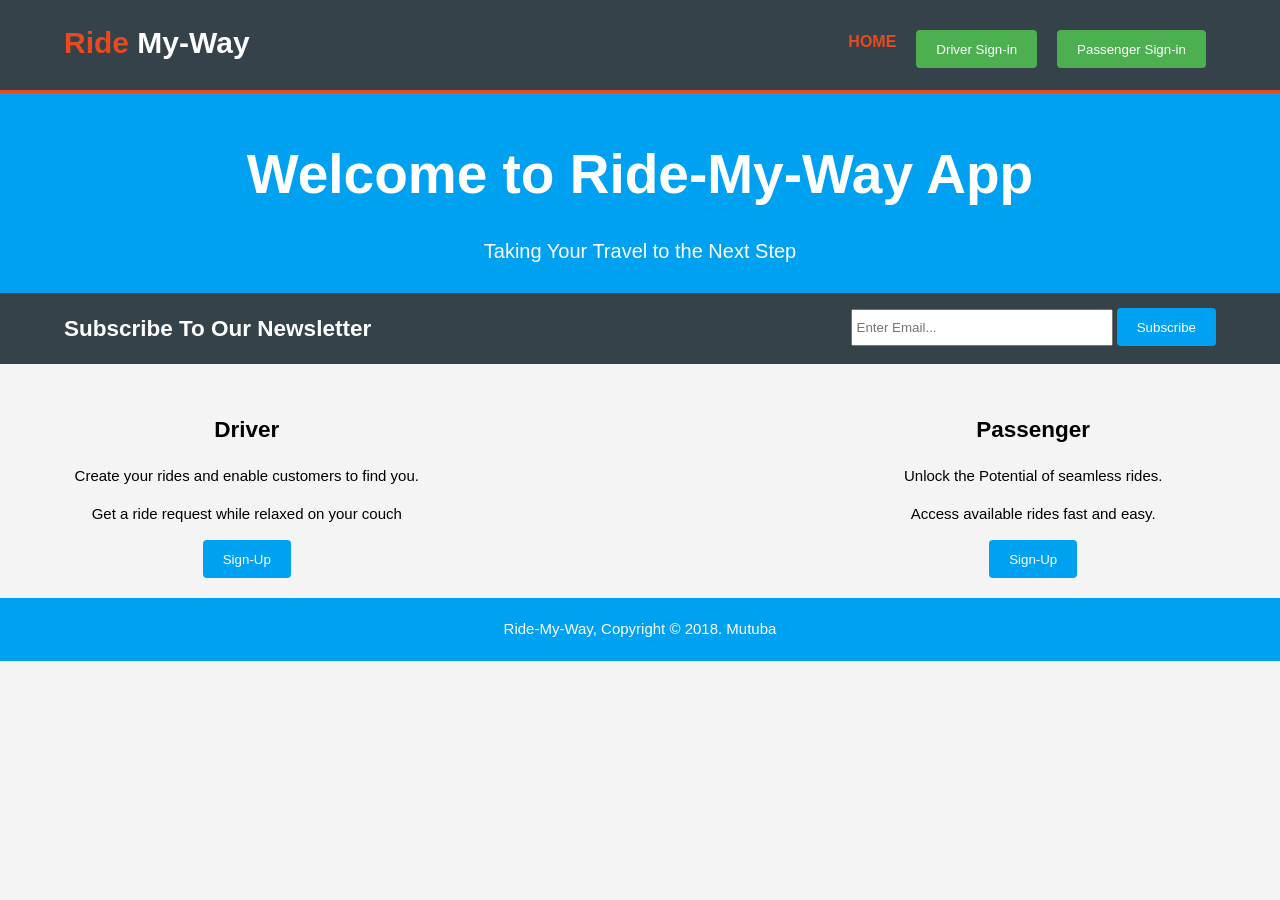
<file: UI/index.html>
<!DOCTYPE html>
<html>
    <head>
        <meta charset="utf-8">
        <meta name="viewport" content="width=device-width initial-scale=1">

        <title>Ride-My-Way | Welcome</title>
        <link rel="stylesheet" href="./css/style.css">
    </head>
    <body>
    <header>
      <div class="container">
        <div id="branding">
          <h1><span class="highlight">Ride</span> My-Way</h1>
        </div>
        <nav>
          <ul>
            <li class="current"><a href="index.html">Home</a></li>
            <li><a href="driver-sign-in.html"><button type="submit" class="button_2">Driver Sign-in</button></a></li>
            <li><a href="passenger-sign-in.html"><button type="submit" class="button_2">Passenger Sign-in</button></a></li>
          </ul>
        </nav>
      </div>
    </header>

    <section id="showcase">
        <div class="container">
            <h1>Welcome to Ride-My-Way App</h1>
            <p>Taking Your Travel to the Next Step</p>
        </div>
    </section>

    <section id="newsletter">
        <div class="container">
            <h1>Subscribe To Our Newsletter</h1>
            <form>
                <input type="email" placeholder="Enter Email...">
                <button type="submit" class="button_1">Subscribe</button>
            </form>
        </div>
    </section>

    <section id="boxes">
        <div class="container">
            <div class="box" id="box1">
                  <!--<img src="./img/sign-in.jpeg">-->
                  <h2>Driver</h2>
                  <p>Create your rides and enable customers to find you.</p>
                  <p>Get a ride request while relaxed on your couch</p>
                  <a href="driver-sign-up.html"><button type="submit" class="button_1">Sign-Up</button></a>
            </div>
            <div class="box" id="box2">
                  <!--<img src="./img/sign-in.jpeg">-->
                  <h2>Passenger</h2>
                  <p>Unlock the Potential of seamless rides.</p>
                  <p>Access available rides fast and easy.</p>
                  <a href="passenger-sign-up.html"><button type="submit" class="button_1">Sign-Up</button></a>
            </div>

    </section>

    <footer>
        <p>Ride-My-Way, Copyright &copy; 2018. Mutuba</p>
    </footer>
  </body>
</html>
</file>
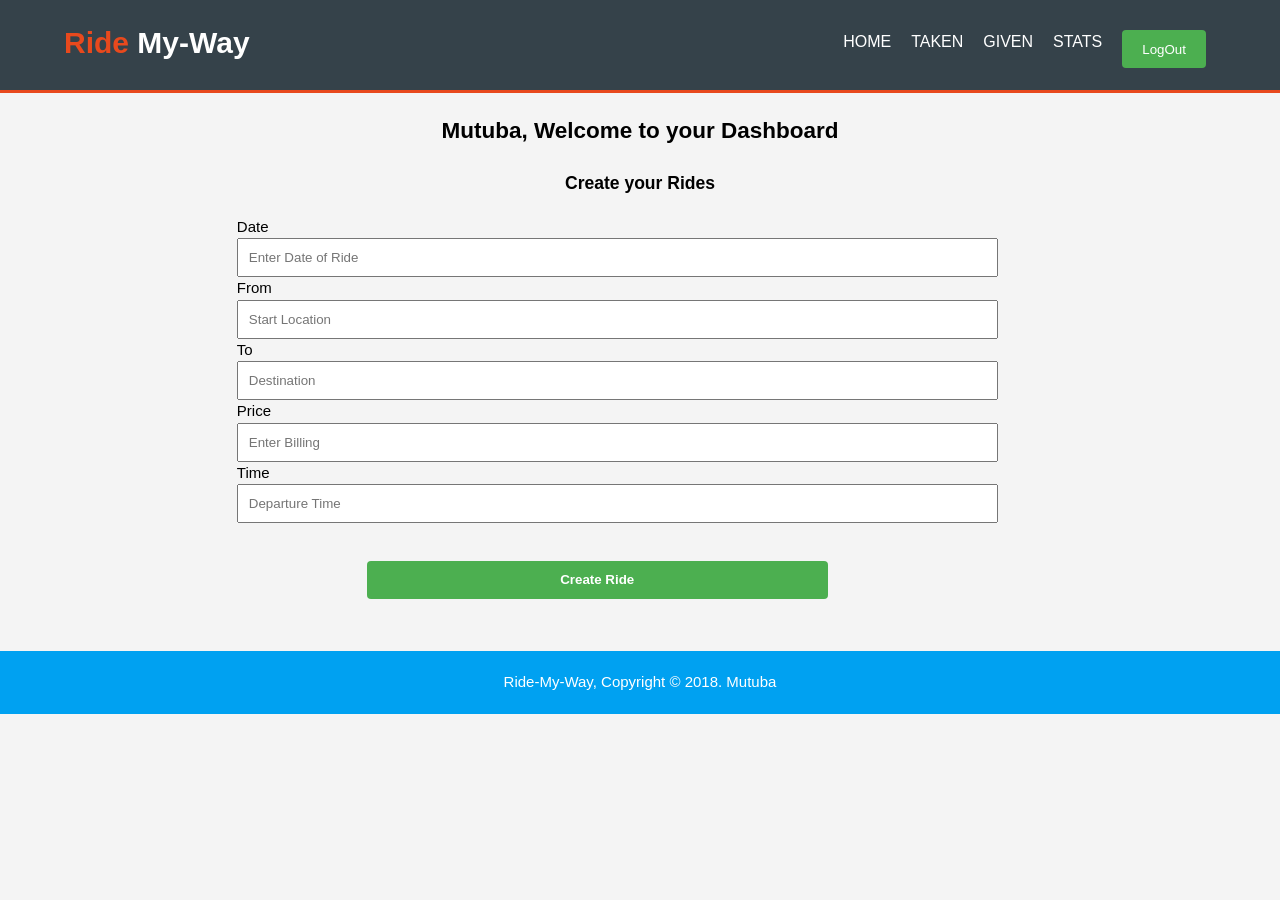
<file: UI/driver-dashboard.html>
<!DOCTYPE html>
<html>
    <head>
        <meta charset="utf-8">
        <meta name="viewport" content="width=device-width initial-scale=1">
        <title>Ride-My-Way | Welcome</title>
        <link rel="stylesheet" href="./css/style.css">
    </head>
    <body>
    <header>
      <div class="container">
        <div id="branding">
          <h1><span class="highlight">Ride</span> My-Way</h1>
        </div>
        <nav>
          <ul>
            <li><a href="index.html">Home</a></li>
            <li><a href="rides-taken.html">Taken</a></li>
            <li><a href="rides-given.html">Given</a></li>
            <li><a href="rides-given-taken.html">Stats</a></li>
            <li><a href="rides-taken.html"><button type="submit" class="button_2">LogOut</button></a></li>
            
          </ul>
        </nav>
      </div>
    </header>

    <section id="driver-dashboard">
    <div class="container">
                    <h2> Mutuba, Welcome to your Dashboard</h2>
                    <h3> Create your Rides </h3>
                    <form class="dashboard">
                        <div>
                          <label>Date</label><br>
                          <input type="text" name="" placeholder="Enter Date of Ride">
                        </div>
                        <div>
                          <label>From</label><br>
                          <input type="text" name="" placeholder="Start Location">
                        </div>
                        <div>
                        <div>
                          <label>To</label><br>
                          <input type="text" name="" placeholder="Destination">
                        </div>
                        <div>                        
                        <div>
                          <label>Price</label><br>
                          <input type="text" name="" placeholder="Enter Billing">
                        </div>
                        <div>
                        <div>
                          <label>Time</label><br>
                          <input type="text" name="" placeholder="Departure Time">
                        </div>
                        <br>
                    <button class="button_2" type="submit">Create Ride</button>
                    </form>
        </div>
    </section>
    <br>
    <footer>
        <p>Ride-My-Way, Copyright &copy; 2018. Mutuba</p>
    </footer>
  </body>
</html>
</file>
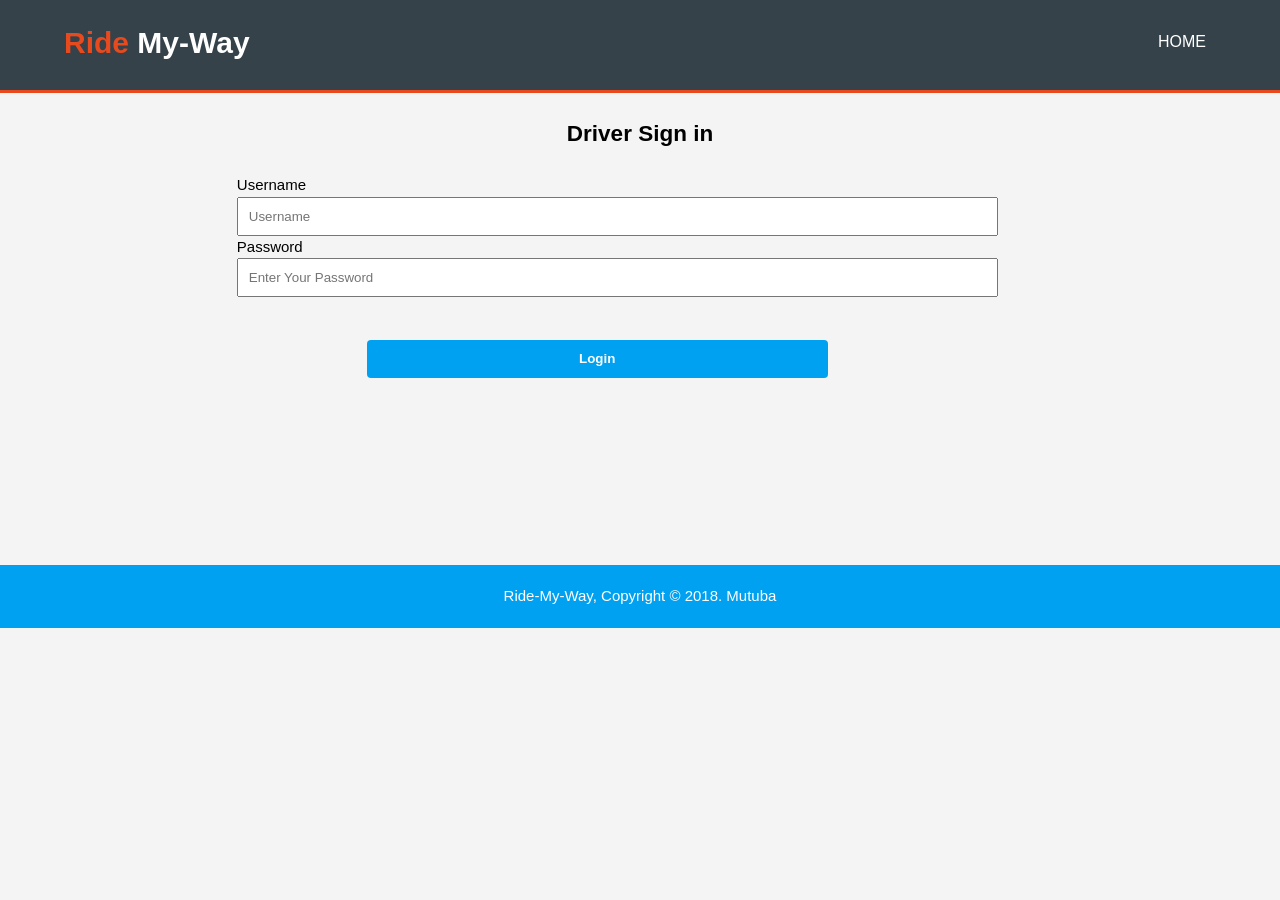
<file: UI/driver-sign-in.html>
<!DOCTYPE html>
<html>
    <head>
        <meta charset="utf-8">
        <meta name="viewport" content="width=device-width initial-scale=1">

      	<meta name="author" content="Daniel Mutuba">
        <title>Ride-My-Way | Welcome</title>
        <link rel="stylesheet" href="./css/style.css">
    </head>
    <body>
    <header>
      <div class="container">
        <div id="branding">
          <h1><span class="highlight">Ride</span> My-Way</h1>
        </div>
        <nav>
          <ul>
            <li ><a href="index.html">Home</a></li>
          </ul>
        </nav>
      </div>
    </header>

    <section id="driver-sign-in">
    <div class="container">
                    <h2> Driver Sign in</h2>
                    <form class="driver">
                        <div>
                          <label>Username</label><br>
                          <input type="text" name="" placeholder="Username">
                        </div>
                        <div>
                          <label>Password</label><br>
                          <input type="password" name="" placeholder="Enter Your Password">
                        </div>
                        <br>
                    <a href="driver-dashboard.html"><button class="button_1" type="submit">Login</button></a>
                    </form>
        </div>
    </section>
    <br>
    <br>
    <br>
    <br>
    <br>
    <br>
    <br>
    <footer>
        <p>Ride-My-Way, Copyright &copy; 2018. Mutuba</p>
    </footer>
  </body>
</html>
</file>
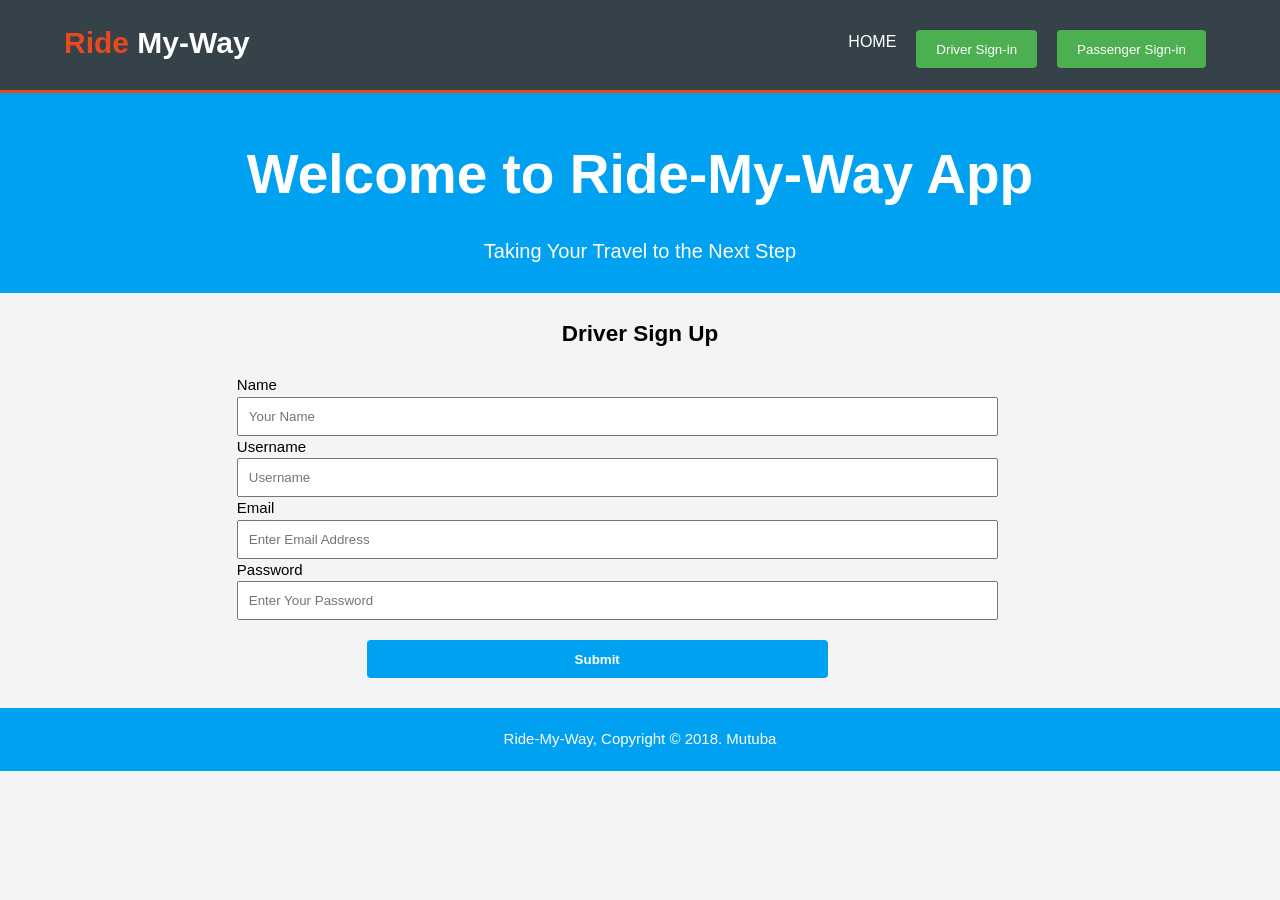
<file: UI/driver-sign-up.html>
<!DOCTYPE html>
<html>
    <head>
        <meta charset="utf-8">
        <meta name="viewport" content="width=device-width initial-scale=1">
        <title>Ride-My-Way | Welcome</title>
        <link rel="stylesheet" href="./css/style.css">
    </head>
    <body>
    <header>
      <div class="container">
        <div id="branding">
          <h1><span class="highlight">Ride</span> My-Way</h1>
        </div>
        <nav>
          <ul>
            <li><a href="index.html">Home</a></li>
            <li><a href="passenger-sign-in.html"><button type="submit" class="button_2">Driver Sign-in</button></a></li>
            <li><a href="passenger-sign-in.html"><button type="submit" class="button_2">Passenger Sign-in</button></a></li>
          </ul>
        </nav>
      </div>
    </header>

    <section id="showcase">
        <div class="container">
            <h1>Welcome to Ride-My-Way App</h1>
            <p>Taking Your Travel to the Next Step</p>
        </div>
    </section>
    <section id="driver-sign-in">
    <div class="container">
                    <h2> Driver Sign Up</h2>
                    <form class="driver">
                        <div>
                          <label>Name</label><br>
                          <input type="text" name="" placeholder="Your Name">
                        </div>
                        <div>
                          <label>Username</label><br>
                          <input type="text" name="" placeholder="Username">
                        </div>
                        <div>
                          <label>Email</label> <br>
                          <input type="text" name="" placeholder="Enter Email Address">
                        </div>
                        <div>
                          <label>Password</label><br>
                          <input type="password" name="" placeholder="Enter Your Password">
                        </div>
                    <button class="button_1" type="submit">Submit</button>
                    </form>
        </div>
    </section>

    <footer>
        <p>Ride-My-Way, Copyright &copy; 2018. Mutuba</p>
    </footer>
  </body>
</html>
</file>
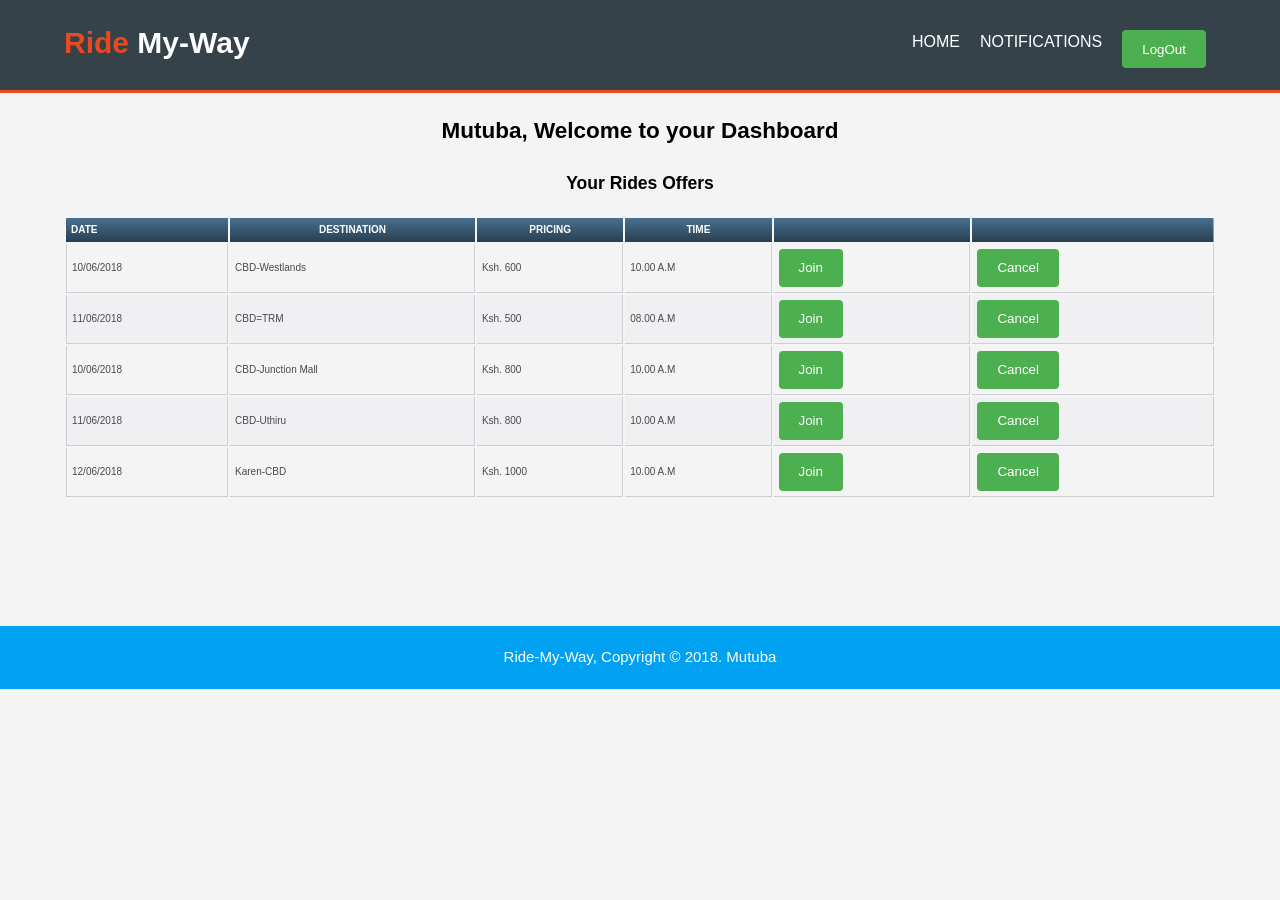
<file: UI/passenger-dashboard.html>
<!DOCTYPE html>
<html>
    <head>
        <meta charset="utf-8">
        <meta name="viewport" content="width=device-width initial-scale=1">
      	<meta name="author" content="Daniel Mutuba">
        <title>Ride-My-Way | Welcome</title>
        <link rel="stylesheet" href="./css/style.css">
    </head>
    <body>
    <header>
      <div class="container">
        <div id="branding">
          <h1><span class="highlight">Ride</span> My-Way</h1>
        </div>
        <nav>
          <ul>
            <li ><a href="index.html">Home</a></li>
            <li><a href="requests-notifications.html">Notifications</a></li>
            <li><a href="rides-taken.html"><button type="submit" class="button_2">LogOut</button></a></li>
          </ul>
        </nav>
      </div>
    </header>

    <section id="rides-given-dashboard">
    <div class="container">
    <h2> Mutuba, Welcome to your Dashboard</h2>
        <h3> Your Rides Offers </h3>
            <table>
              <thead>
                <tr>
                  <th scope="col">Date</th>
                  <th scope="col">Destination</th>
                  <th scope="col">Pricing</th>
                  <th scope="col">Time</th>
                  <th scope="col"></th>
                  <th scope="col"></th>
                </tr>
              </thead>
              <tbody>
                <tr>
                  <td class="ride-date">10/06/2018</td>
                  <td class="ride-from">CBD-Westlands</td>
                  <td class="ride-pricing">Ksh. 600</td>
                  <td class="ride-time">10.00 A.M</td>
                  <td class="ride-status"><a href="requests.html"><button type="submit" class="button_2">Join</button></a></td>
                  <td class="ride-status"><a href="requests.html"><button type="submit" class="button_2">Cancel</button></a></td>
                </tr>
                <tr>
                  <td class="ride-date">11/06/2018</td>
                  <td class="ride-from">CBD=TRM</td>
                  <td class="ride-pricing">Ksh. 500</td>
                  <td class="ride-time">08.00 A.M</td>
                  <td class="ride-status"><a href="requests.html"><button type="submit" class="button_2">Join</button></a></td>
                  <td class="ride-status"><a href="requests.html"><button type="submit" class="button_2">Cancel</button></a></td>
            
                </tr>
                <tr>
                  <td class="ride-date">10/06/2018</td>
                  <td class="ride-from">CBD-Junction Mall</td>
                  <td class="ride-pricing">Ksh. 800</td>
                  <td class="ride-time">10.00 A.M</td>
                  <td class="ride-status"><a href="requests.html"><button type="submit" class="button_2">Join</button></a></td>
                  <td class="ride-status"><a href="requests.html"><button type="submit" class="button_2">Cancel</button></a></td>
                </tr>
                <tr>
                  <td class="ride-date">11/06/2018</td>
                  <td class="ride-from">CBD-Uthiru</td>
                  <td class="ride-pricing">Ksh. 800</td>
                  <td class="ride-time">10.00 A.M</td>
                  <td class="ride-status"><a href="requests.html"><button type="submit" class="button_2">Join</button></a></td>
                  <td class="ride-status"><a href="requests.html"><button type="submit" class="button_2">Cancel</button></a></td>
                </tr>
                  <td class="ride-date">12/06/2018</td>
                  <td class="ride-from">Karen-CBD</td>
                  <td class="ride-pricing">Ksh. 1000</td>
                  <td class="ride-time">10.00 A.M</td>
                  <td class="ride-status"><a href="requests.html"><button type="submit" class="button_2">Join</button></a></td>
                  <td class="ride-status"><a href="requests.html"><button type="submit" class="button_2">Cancel</button></a></td>
                </tr>
              </tbody>

            </table>
        </div>
    </section>
    <br>
    <br>
    <br>
    <br>
    <br>
    <footer>
        <p>Ride-My-Way, Copyright &copy; 2018. Mutuba</p>
    </footer>
  </body>
</html>
</file>
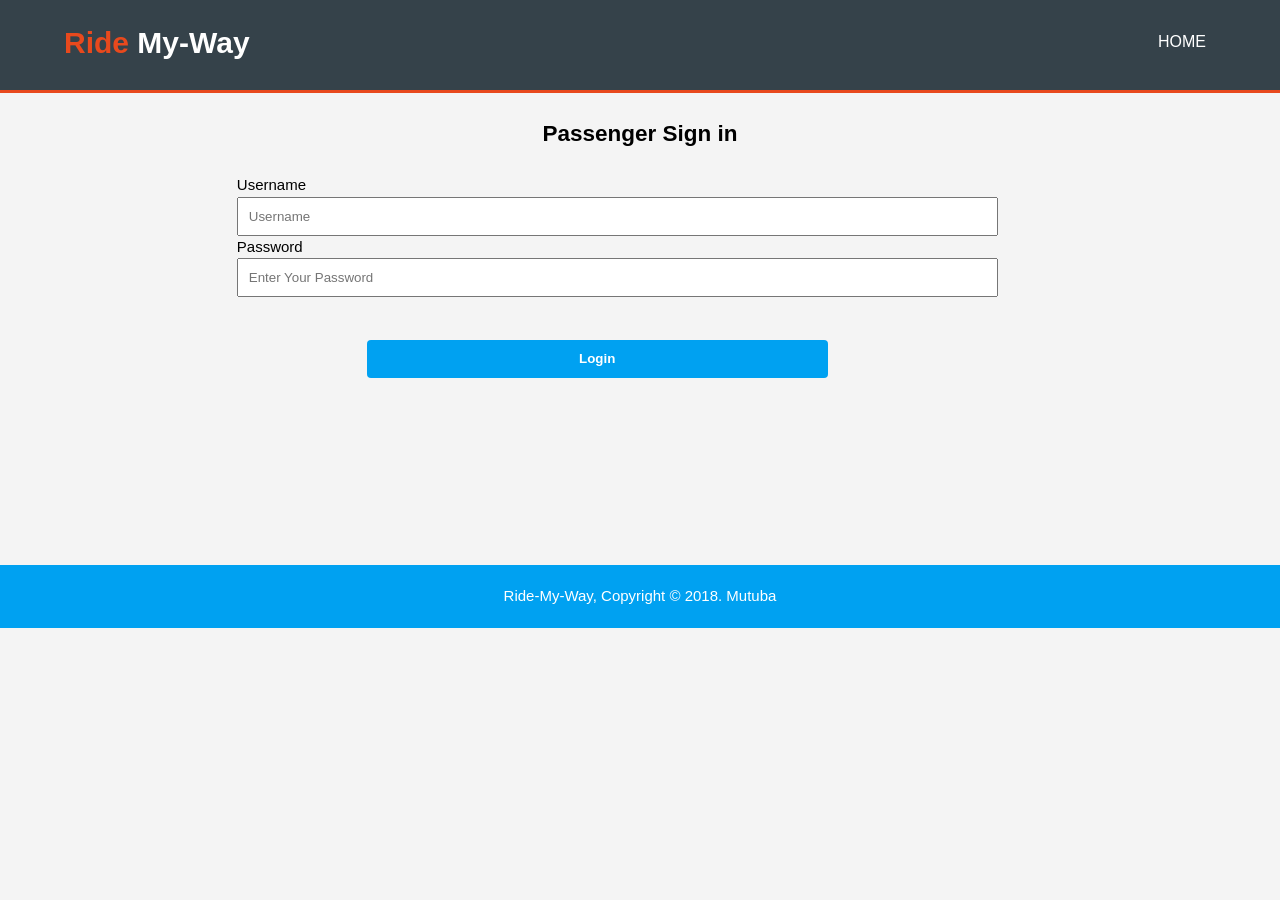
<file: UI/passenger-sign-in.html>
<!DOCTYPE html>
<html>
    <head>
        <meta charset="utf-8">
        <meta name="viewport" content="width=device-width initial-scale=1">
        <title>Ride-My-Way | Welcome</title>
        <link rel="stylesheet" href="./css/style.css">
    </head>
    <body>
    <header>
      <div class="container">
        <div id="branding">
          <h1><span class="highlight">Ride</span> My-Way</h1>
        </div>
        <nav>
          <ul>
            <li ><a href="index.html">Home</a></li>

          </ul>
        </nav>
      </div>
    </header>

    <section id="driver-sign-in">
    <div class="container">
                    <h2> Passenger Sign in</h2>
                    <form class="driver">
                        <div>
                          <label>Username</label><br>
                          <input type="text" name="" placeholder="Username">
                        </div>
                        <div>
                          <label>Password</label><br>
                          <input type="password" name="" placeholder="Enter Your Password">
                        </div>
                        <br>
                    <a href="passenger-dashboard.html"><button class="button_1" type="submit">Login</button></a>
                    </form>
        </div>
    </section>
    <br>
    <br>
    <br>
    <br>
    <br>
    <br>
    <br>
    <footer>
        <p>Ride-My-Way, Copyright &copy; 2018. Mutuba</p>
    </footer>
  </body>
</html>
</file>
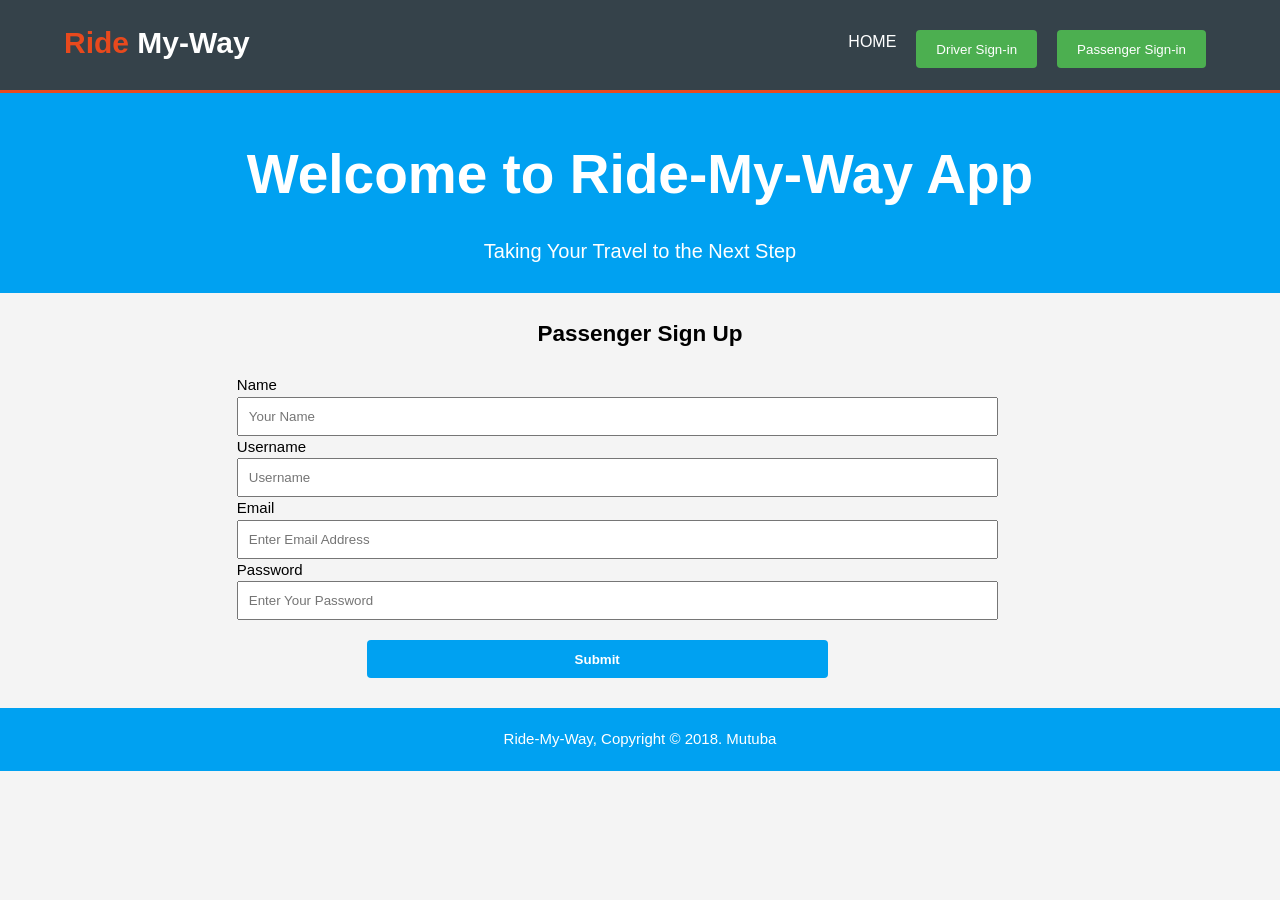
<file: UI/passenger-sign-up.html>
<!DOCTYPE html>
<html>
    <head>
        <meta charset="utf-8">
        <meta name="viewport" content="width=device-width initial-scale=1">
        <title>Ride-My-Way | Welcome</title>
        <link rel="stylesheet" href="./css/style.css">
    </head>
    <body>
    <header>
      <div class="container">
        <div id="branding">
          <h1><span class="highlight">Ride</span> My-Way</h1>
        </div>
        <nav>
          <ul>
            <li><a href="index.html">Home</a></li>
            <li><a href="passenger-sign-in.html"><button type="submit" class="button_2">Driver Sign-in</button></a></li>
            <li><a href="passenger-sign-in.html"><button type="submit" class="button_2">Passenger Sign-in</button></a></li>
          </ul>
        </nav>
      </div>
    </header>

    <section id="showcase">
        <div class="container">
            <h1>Welcome to Ride-My-Way App</h1>
            <p>Taking Your Travel to the Next Step</p>
        </div>
    </section>
    <section id="driver-sign-in">
    <div class="container">
                    <h2> Passenger Sign Up</h2>
                    <form class="driver">
                        <div>
                          <label>Name</label><br>
                          <input type="text" name="" placeholder="Your Name">
                        </div>
                        <div>
                          <label>Username</label><br>
                          <input type="text" name="" placeholder="Username">
                        </div>
                        <div>
                          <label>Email</label> <br>
                          <input type="text" name="" placeholder="Enter Email Address">
                        </div>
                        <div>
                          <label>Password</label><br>
                          <input type="password" name="" placeholder="Enter Your Password">
                        </div>
                    <button class="button_1" type="submit">Submit</button>
                    </form>
        </div>
    </section>

    <footer>
        <p>Ride-My-Way, Copyright &copy; 2018. Mutuba</p>
    </footer>
  </body>
</html>
</file>
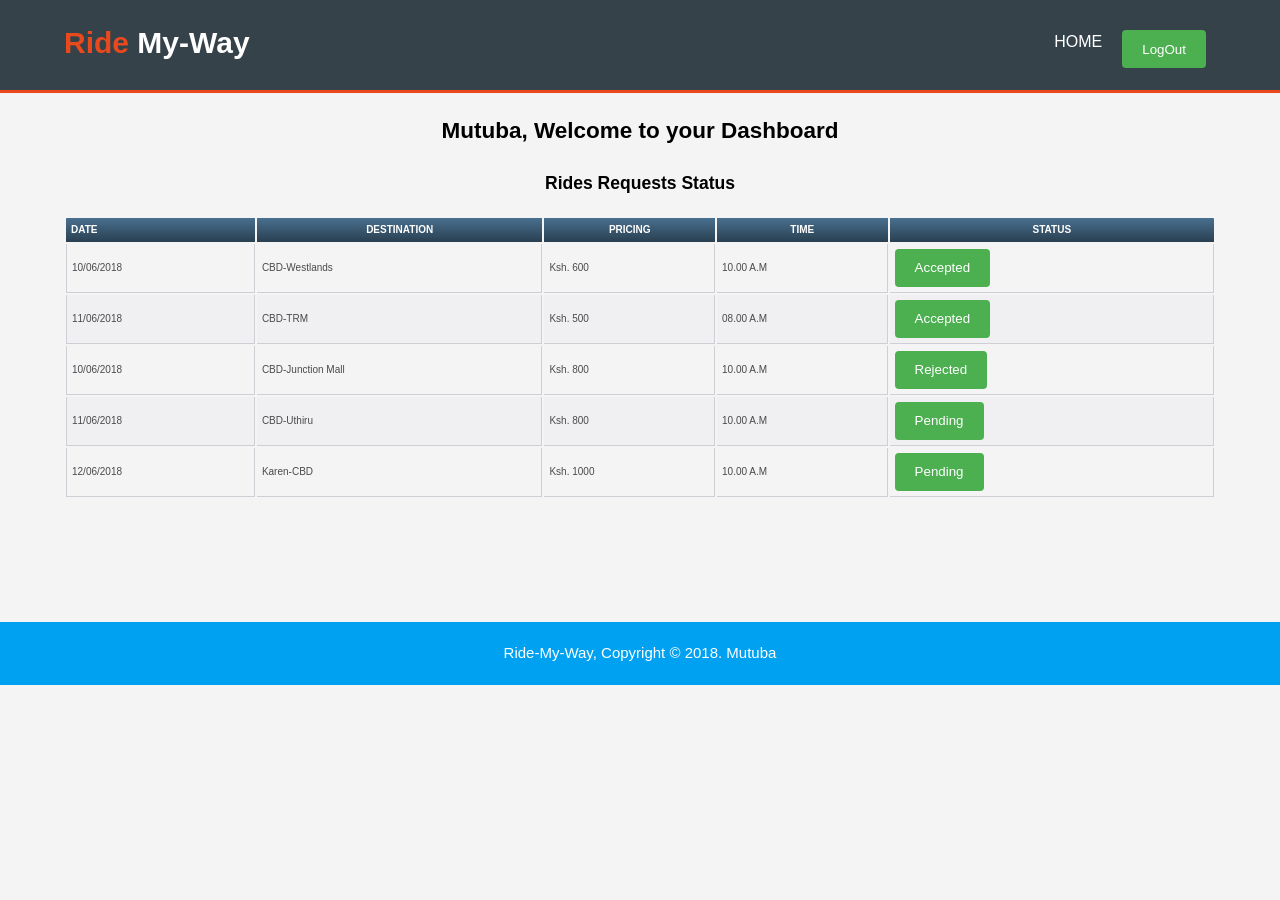
<file: UI/requests-notifications.html>
<!DOCTYPE html>
<html>
    <head>
        <meta charset="utf-8">
        <meta name="viewport" content="width=device-width initial-scale=1">
      	<meta name="author" content="Daniel Mutuba">
        <title>Ride-My-Way | Welcome</title>
        <link rel="stylesheet" href="./css/style.css">
    </head>
    <body>
    <header>
      <div class="container">
        <div id="branding">
          <h1><span class="highlight">Ride</span> My-Way</h1>
        </div>
        <nav>
          <ul>
            <li ><a href="index.html">Home</a></li>
            <li><a href="rides-taken.html"><button type="submit" class="button_2">LogOut</button></a></li>
          </ul>
        </nav>
      </div>
    </header>

    <section id="rides-requests">
    <div class="container">
    <h2> Mutuba, Welcome to your Dashboard</h2>
        <h3> Rides Requests Status</h3>
            <table>
              <thead>
                <tr>
                  <th scope="col">Date</th>
                  <th scope="col">Destination</th>
                  <th scope="col">Pricing</th>
                  <th scope="col">Time</th>
                  <th scope="col">Status</th>
                </tr>
              </thead>
              <tbody>
                <tr>
                  <td class="ride-date">10/06/2018</td>
                  <td class="ride-from">CBD-Westlands</td>
                  <td class="ride-pricing">Ksh. 600</td>
                  <td class="ride-time">10.00 A.M</td>
                  <td class="ride-status"><a href="requests.html"><button type="submit" class="button_2">Accepted</button></a></td>

                </tr>
                <tr>
                  <td class="ride-date">11/06/2018</td>
                  <td class="ride-from">CBD-TRM</td>
                  <td class="ride-pricing">Ksh. 500</td>
                  <td class="ride-time">08.00 A.M</td>
                  <td class="ride-status"><a href="requests.html"><button type="submit" class="button_2">Accepted</button></a></td>
                </tr>
                <tr>
                  <td class="ride-date">10/06/2018</td>
                  <td class="ride-from">CBD-Junction Mall</td>
                  <td class="ride-pricing">Ksh. 800</td>
                  <td class="ride-time">10.00 A.M</td>
                  <td class="ride-status"><a href="requests.html"><button type="submit" class="button_2">Rejected</button></a></td>

                </tr>
                <tr>
                  <td class="ride-date">11/06/2018</td>
                  <td class="ride-from">CBD-Uthiru</td>
                  <td class="ride-pricing">Ksh. 800</td>
                  <td class="ride-time">10.00 A.M</td>
                  <td class="ride-status"><a href="requests.html"><button type="submit" class="button_2">Pending</button></a></td>
                </tr>
                  <td class="ride-date">12/06/2018</td>
                  <td class="ride-from">Karen-CBD</td>
                  <td class="ride-pricing">Ksh. 1000</td>
                  <td class="ride-time">10.00 A.M</td>
                  <td class="ride-status"><a href="requests.html"><button type="submit" class="button_2">Pending</button></a></td>

                </tr>
              </tbody>

            </table>
        </div>
    </section>
    <br>
    <br>
    <br>
    <br>
    <br>
    <footer>
        <p>Ride-My-Way, Copyright &copy; 2018. Mutuba</p>
    </footer>
  </body>
</html>
</file>
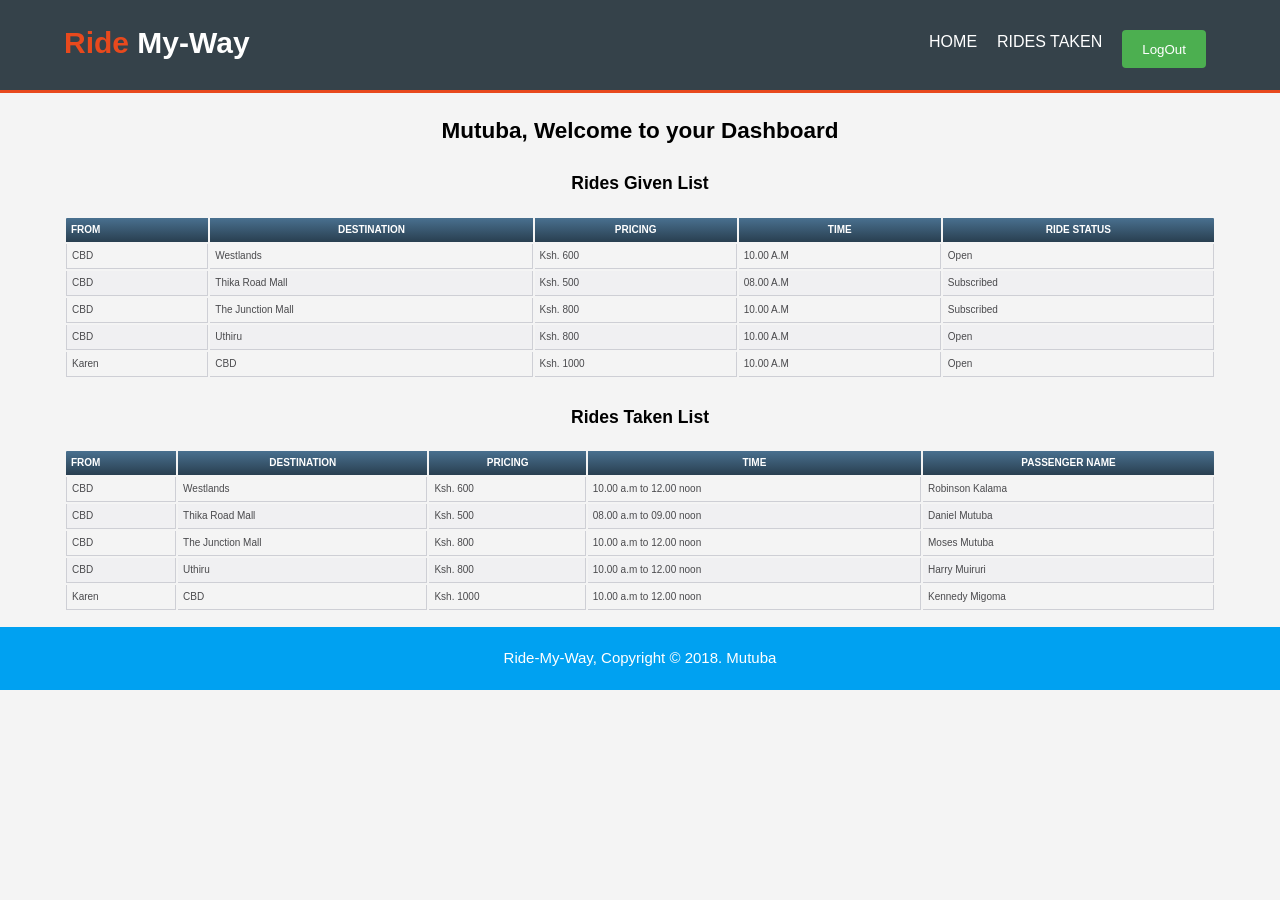
<file: UI/rides-given-taken.html>
<!DOCTYPE html>
<html>
    <head>
        <meta charset="utf-8">
        <meta name="viewport" content="width=device-width initial-scale=1">
        <title>Ride-My-Way | Welcome</title>
        <link rel="stylesheet" href="./css/style.css">
    </head>
    <body>
    <header>
      <div class="container">
        <div id="branding">
          <h1><span class="highlight">Ride</span> My-Way</h1>
        </div>
        <nav>
          <ul>
            <li ><a href="index.html">Home</a></li>
            <li><a href="rides-taken.html">Rides Taken</a></li>
            <li><a href="rides-taken.html"><button type="submit" class="button_2">LogOut</button></a></li>
          </ul>
        </nav>
      </div>
    </header>

    <section id="rides-given-dashboard">
    <div class="container">
    <h2> Mutuba, Welcome to your Dashboard</h2>
        <h3> Rides Given List </h3>
            <table>
              <thead>
                <tr>

                  <th scope="col">From</th>
                  <th scope="col">Destination</th>
                  <th scope="col">Pricing</th>
                  <th scope="col">Time</th>
                  <th scope="col">Ride Status</th>
                </tr>
              </thead>
              <tbody>
                <tr>
                  <td class="ride-from">CBD</td>
                  <td class="ride-to">Westlands</td>
                  <td class="ride-pricing">Ksh. 600</td>
                  <td class="ride-time">10.00 A.M</td>
                  <td class="ride-status">Open</td>
                </tr>
                <tr>
                  <td class="ride-from">CBD</td>
                  <td class="ride-to">Thika Road Mall</td>
                  <td class="ride-pricing">Ksh. 500</td>
                  <td class="ride-time">08.00 A.M</td>
                  <td class="ride-status">Subscribed</td>
            
                </tr>
                <tr>
                  <td class="ride-from">CBD</td>
                  <td class="ride-to">The Junction Mall</td>
                  <td class="ride-pricing">Ksh. 800</td>
                  <td class="ride-time">10.00 A.M</td>
                  <td class="ride-status">Subscribed</td>
                </tr>
                <tr>
                  <td class="ride-from">CBD</td>
                  <td class="ride-to">Uthiru</td>
                  <td class="ride-pricing">Ksh. 800</td>
                  <td class="ride-time">10.00 A.M</td>
                  <td class="ride-status">Open</td>
                </tr>
                  <td class="ride-from">Karen</td>
                  <td class="ride-to">CBD</td>
                  <td class="ride-pricing">Ksh. 1000</td>
                  <td class="ride-time">10.00 A.M</td>
                  <td class="ride-status">Open</td>
                </tr>





              </tbody>

            </table>
        </div>
    </section>
 <section id="rides-taken-dashboard">
    <div class="container">
        <h3>Rides Taken List </h3>
            <table>
              <thead>
                <tr>

                  <th scope="col">From</th>
                  <th scope="col">Destination</th>
                  <th scope="col">Pricing</th>
                  <th scope="col">Time</th>
                  <th scope="col">Passenger Name</th>
                </tr>
              </thead>
              <tbody>
                <tr>

                  <td class="ride-from">CBD</td>
                  <td class="ride-to">Westlands</td>
                  <td class="ride-pricing">Ksh. 600</td>
                  <td class="ride-time">10.00 a.m to 12.00 noon</td>
                  <td class="ride-passenger">Robinson Kalama</td>
                </tr>
                <tr>

                  <td class="ride-from">CBD</td>
                  <td class="ride-to">Thika Road Mall</td>
                  <td class="ride-pricing">Ksh. 500</td>
                  <td class="ride-time">08.00 a.m to 09.00 noon</td>
                  <td class="ride-passenger">Daniel Mutuba</td>
                </tr>
                <tr>

                  <td class="ride-from">CBD</td>
                  <td class="ride-to">The Junction Mall</td>
                  <td class="ride-pricing">Ksh. 800</td>
                  <td class="ride-time">10.00 a.m to 12.00 noon</td>
                  <td class="ride-passenger">Moses Mutuba</td>
                </tr>
                <tr>

                  <td class="ride-from">CBD</td>
                  <td class="ride-to">Uthiru</td>
                  <td class="ride-pricing">Ksh. 800</td>
                  <td class="ride-time">10.00 a.m to 12.00 noon</td>
                  <td class="ride-passenger">Harry Muiruri</td>
                </tr>
                  <td class="ride-from">Karen</td>
                  <td class="ride-to">CBD</td>
                  <td class="ride-pricing">Ksh. 1000</td>
                  <td class="ride-time">10.00 a.m to 12.00 noon</td>
                  <td class="ride-passenger">Kennedy Migoma</td>
                </tr>
              </tbody>

            </table>
        </div>
    </section>

    <footer>
        <p>Ride-My-Way, Copyright &copy; 2018. Mutuba</p>
    </footer>
  </body>
</html>
</file>
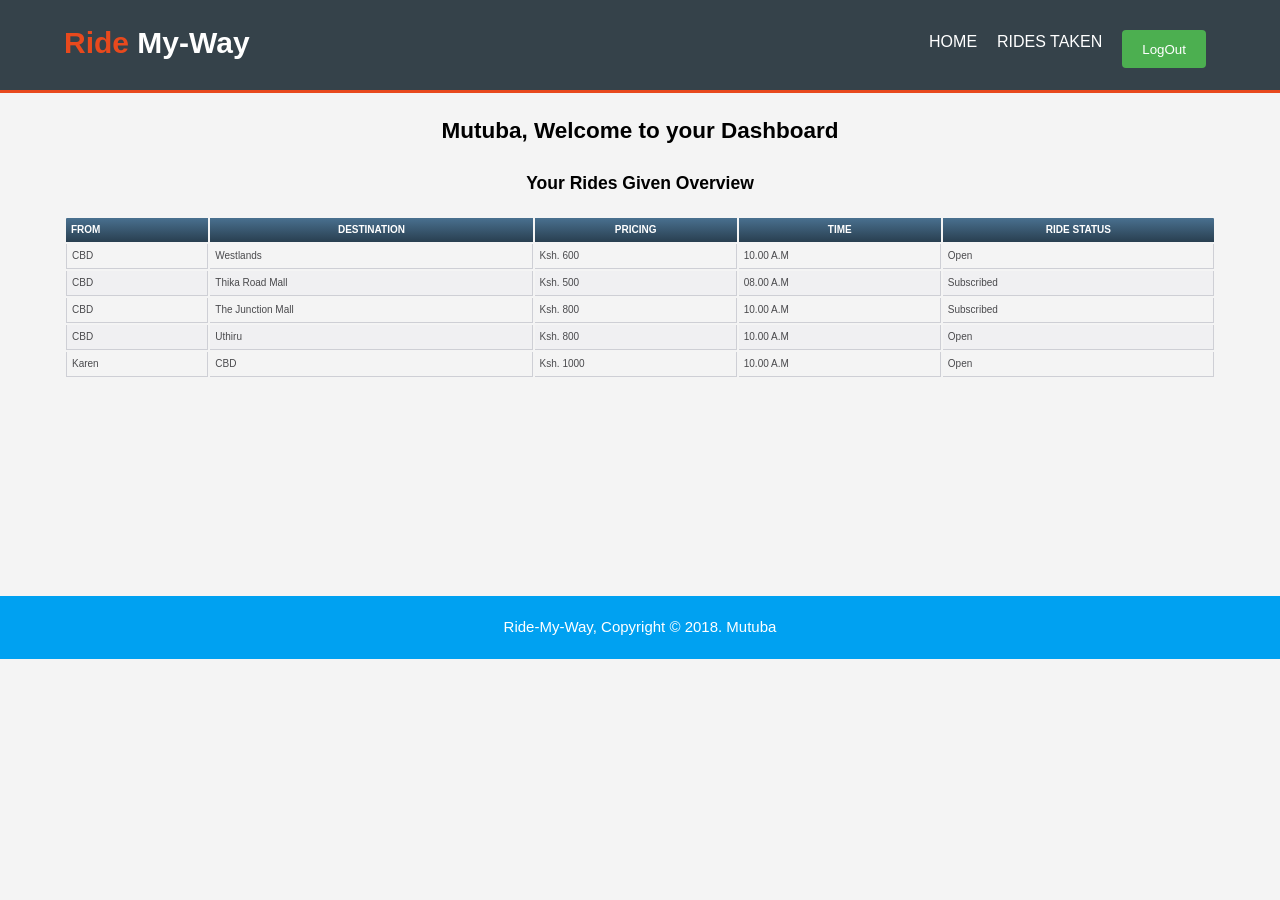
<file: UI/rides-given.html>
<!DOCTYPE html>
<html>
    <head>
        <meta charset="utf-8">
        <meta name="viewport" content="width=device-width initial-scale=1">
        <title>Ride-My-Way | Welcome</title>
        <link rel="stylesheet" href="./css/style.css">
    </head>
    <body>
    <header>
      <div class="container">
        <div id="branding">
          <h1><span class="highlight">Ride</span> My-Way</h1>
        </div>
        <nav>
          <ul>
            <li ><a href="index.html">Home</a></li>
            <li><a href="rides-taken.html">Rides Taken</a></li>
            <li><a href="rides-taken.html"><button type="submit" class="button_2">LogOut</button></a></li>
          </ul>
        </nav>
      </div>
    </header>

    <section id="rides-given-dashboard">
    <div class="container">
    <h2> Mutuba, Welcome to your Dashboard</h2>
        <h3> Your Rides Given Overview </h3>
            <table>
              <thead>
                <tr>

                  <th scope="col">From</th>
                  <th scope="col">Destination</th>
                  <th scope="col">Pricing</th>
                  <th scope="col">Time</th>
                  <th scope="col">Ride Status</th>
                </tr>
              </thead>
              <tbody>
                <tr>
                  <td class="ride-from">CBD</td>
                  <td class="ride-to">Westlands</td>
                  <td class="ride-pricing">Ksh. 600</td>
                  <td class="ride-time">10.00 A.M</td>
                  <td class="ride-status">Open</td>
                </tr>
                <tr>
                  <td class="ride-from">CBD</td>
                  <td class="ride-to">Thika Road Mall</td>
                  <td class="ride-pricing">Ksh. 500</td>
                  <td class="ride-time">08.00 A.M</td>
                  <td class="ride-status">Subscribed</td>
            
                </tr>
                <tr>
                  <td class="ride-from">CBD</td>
                  <td class="ride-to">The Junction Mall</td>
                  <td class="ride-pricing">Ksh. 800</td>
                  <td class="ride-time">10.00 A.M</td>
                  <td class="ride-status">Subscribed</td>
                </tr>
                <tr>
                  <td class="ride-from">CBD</td>
                  <td class="ride-to">Uthiru</td>
                  <td class="ride-pricing">Ksh. 800</td>
                  <td class="ride-time">10.00 A.M</td>
                  <td class="ride-status">Open</td>
                </tr>
                  <td class="ride-from">Karen</td>
                  <td class="ride-to">CBD</td>
                  <td class="ride-pricing">Ksh. 1000</td>
                  <td class="ride-time">10.00 A.M</td>
                  <td class="ride-status">Open</td>
                </tr>
              </tbody>

            </table>
        </div>
    </section>
    <br>
    <br>
    <br>
    <br>
    <br>
    <br>
    <br>
    <br>
    <br>
    <footer>
        <p>Ride-My-Way, Copyright &copy; 2018. Mutuba</p>
    </footer>
  </body>
</html>
</file>
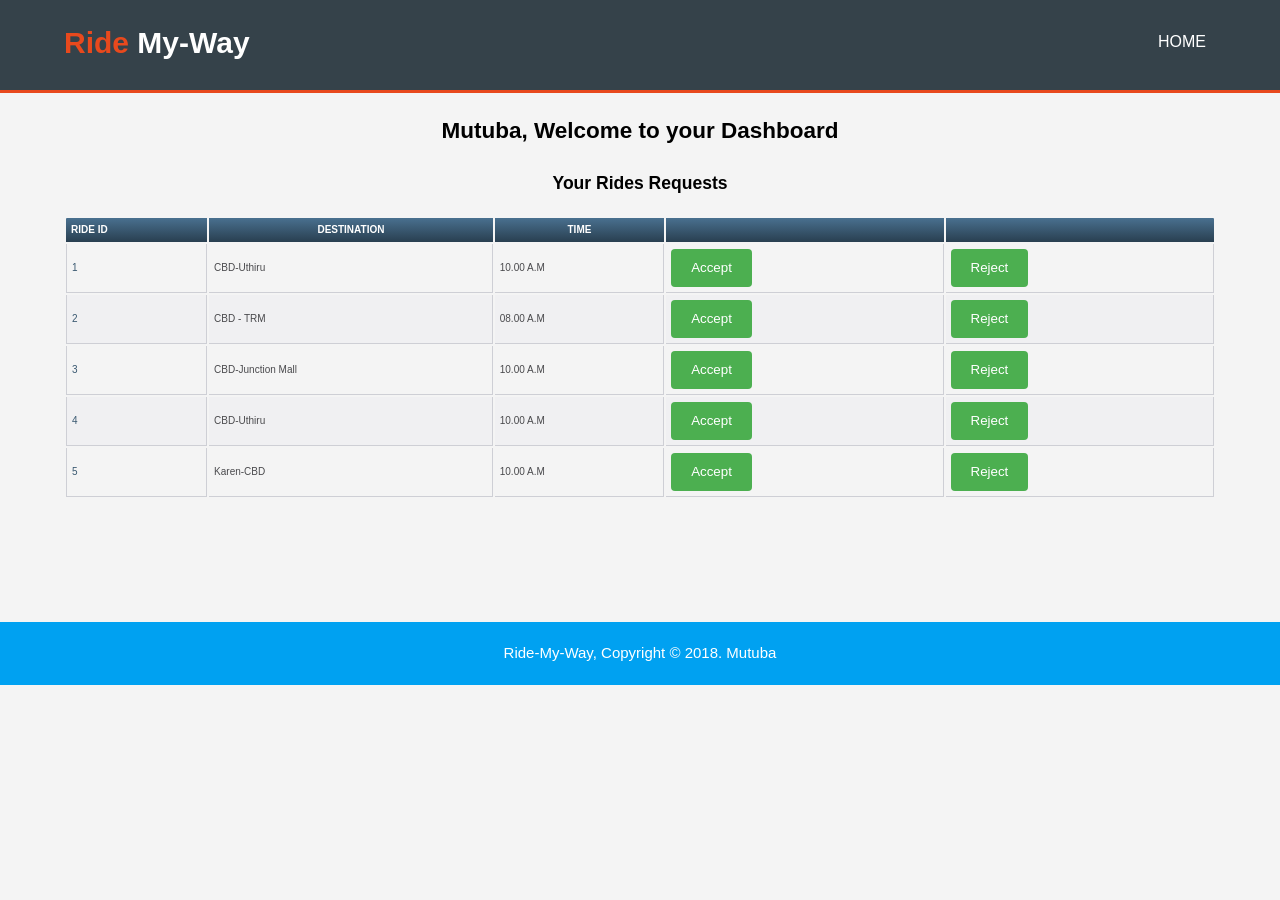
<file: UI/rides-requests.html>
<!DOCTYPE html>
<html>
    <head>
        <meta charset="utf-8">
        <meta name="viewport" content="width=device-width initial-scale=1">
      	<meta name="author" content="Daniel Mutuba">
        <title>Ride-My-Way | Welcome</title>
        <link rel="stylesheet" href="./css/style.css">
    </head>
    <body>
    <header>
      <div class="container">
        <div id="branding">
          <h1><span class="highlight">Ride</span> My-Way</h1>
        </div>
        <nav>
          <ul>
            <li ><a href="index.html">Home</a></li>
          </ul>
        </nav>
      </div>
    </header>

    <section id="rides-requests">
    <div class="container">
    <h2> Mutuba, Welcome to your Dashboard</h2>
        <h3> Your Rides Requests </h3>
            <table>
              <thead>
                <tr>
                  <th scope="col">Ride Id</th>
                  <th scope="col">Destination</th>
                  <th scope="col">Time</th>
                  <th scope="col"></th>
                  <th scope="col"></th>
                </tr>
              </thead>
              <tbody>
                <tr>
                  <td class="ride-no"> 1</td>
                  <td class="ride-from">CBD-Uthiru</td>
                  <td class="ride-time">10.00 A.M</td>
                  <td class="ride-status"><a href="requests.html"><button type="submit" class="button_2">Accept</button></a></td>
                  <td class="ride-status"><a href="requests.html"><button type="submit" class="button_2">Reject</button></a></td>
                </tr>
                <tr>
                  <td class="ride-no"> 2</td>
                  <td class="ride-from">CBD - TRM</td>
                  <td class="ride-time">08.00 A.M</td>
                  <td class="ride-status"><a href="requests.html"><button type="submit" class="button_2">Accept</button></a></td>
                  <td class="ride-status"><a href="requests.html"><button type="submit" class="button_2">Reject</button></a></td>
            
                </tr>
                <tr>
                  <td class="ride-no"> 3</td>
                  <td class="ride-from">CBD-Junction Mall</td>
                  <td class="ride-time">10.00 A.M</td>
                  <td class="ride-status"><a href="requests.html"><button type="submit" class="button_2">Accept</button></a></td>
                  <td class="ride-status"><a href="requests.html"><button type="submit" class="button_2">Reject</button></a></td>

                </tr>
                <tr>
                  <td class="ride-no"> 4</td>
                  <td class="ride-from">CBD-Uthiru</td>
                  <td class="ride-time">10.00 A.M</td>
                  <td class="ride-status"><a href="requests.html"><button type="submit" class="button_2">Accept</button></a></td>
                  <td class="ride-status"><a href="requests.html"><button type="submit" class="button_2">Reject</button></a></td>
                </tr>
                <tr>
                  <td class="ride-no"> 5</td>
                  <td class="ride-from">Karen-CBD</td>
                  <td class="ride-time">10.00 A.M</td>
                  <td class="ride-status"><a href="requests.html"><button type="submit" class="button_2">Accept</button></a></td>
                  <td class="ride-status"><a href="requests.html"><button type="submit" class="button_2">Reject</button></a></td>

                </tr>
              </tbody>

            </table>
        </div>
    </section>
    <br>
    <br>
    <br>
    <br>
    <br>
    <footer>
        <p>Ride-My-Way, Copyright &copy; 2018. Mutuba</p>
    </footer>
  </body>
</html>
</file>
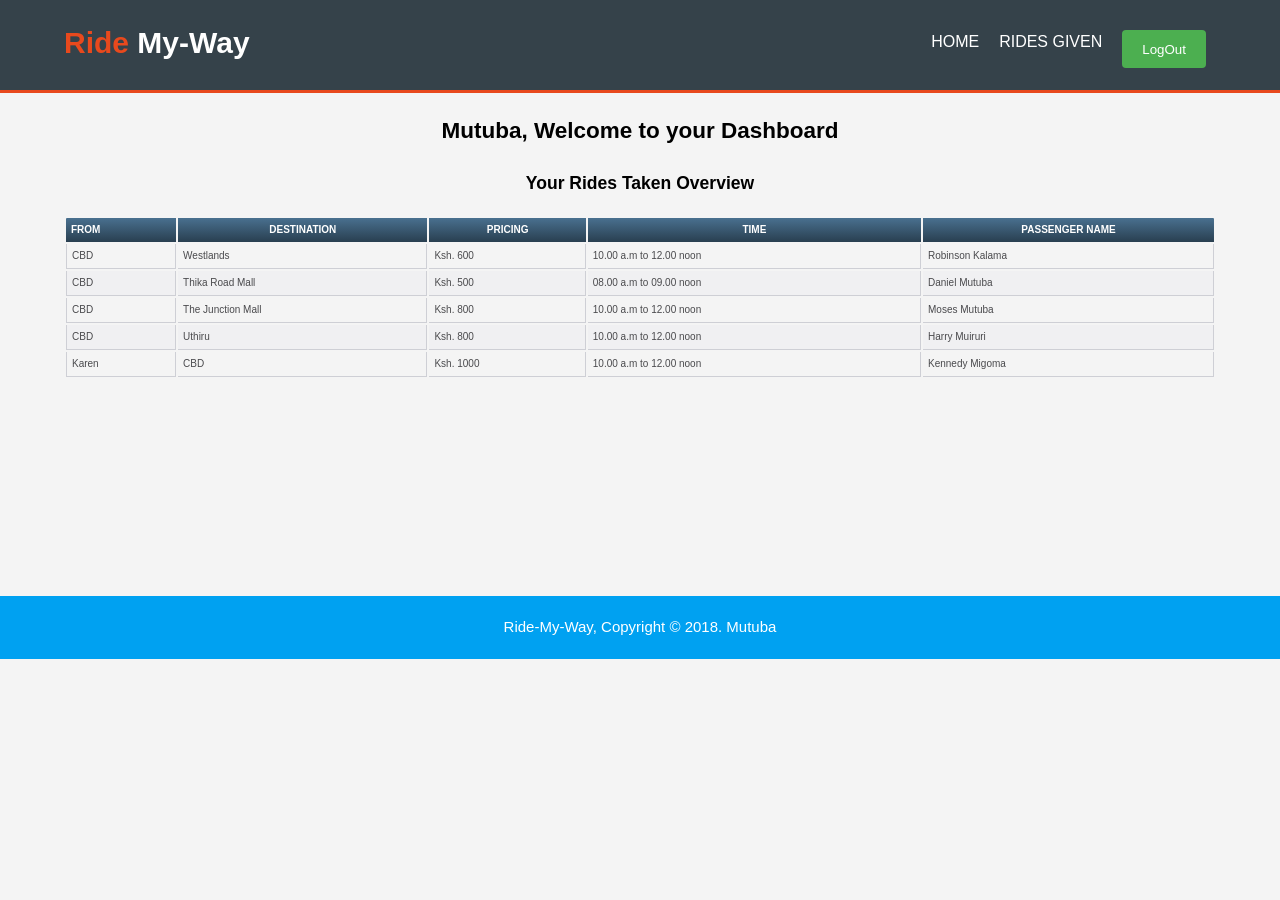
<file: UI/rides-taken.html>
<!DOCTYPE html>
<html>
    <head>
        <meta charset="utf-8">
        <meta name="viewport" content="width=device-width initial-scale=1">
        <title>Ride-My-Way | Welcome</title>
        <link rel="stylesheet" href="./css/style.css">
    </head>
    <body>
    <header>
      <div class="container">
        <div id="branding">
          <h1><span class="highlight">Ride</span> My-Way</h1>
        </div>
        <nav>
          <ul>
            <li ><a href="index.html">Home</a></li>
            <li><a href="rides-given.html">Rides Given</a></li>
            <li><a href="rides-taken.html"><button type="submit" class="button_2">LogOut</button></a></li>
          </ul>
        </nav>
      </div>
    </header>

    <section id="rides-taken-dashboard">
    <div class="container">
    <h2> Mutuba, Welcome to your Dashboard</h2>
        <h3> Your Rides Taken Overview </h3>
            <table>
              <thead>
                <tr>

                  <th scope="col">From</th>
                  <th scope="col">Destination</th>
                  <th scope="col">Pricing</th>
                  <th scope="col">Time</th>
                  <th scope="col">Passenger Name</th>
                </tr>
              </thead>
              <tbody>
                <tr>

                  <td class="ride-from">CBD</td>
                  <td class="ride-to">Westlands</td>
                  <td class="ride-pricing">Ksh. 600</td>
                  <td class="ride-time">10.00 a.m to 12.00 noon</td>
                  <td class="ride-passenger">Robinson Kalama</td>
                </tr>
                <tr>

                  <td class="ride-from">CBD</td>
                  <td class="ride-to">Thika Road Mall</td>
                  <td class="ride-pricing">Ksh. 500</td>
                  <td class="ride-time">08.00 a.m to 09.00 noon</td>
                  <td class="ride-passenger">Daniel Mutuba</td>
                </tr>
                <tr>

                  <td class="ride-from">CBD</td>
                  <td class="ride-to">The Junction Mall</td>
                  <td class="ride-pricing">Ksh. 800</td>
                  <td class="ride-time">10.00 a.m to 12.00 noon</td>
                  <td class="ride-passenger">Moses Mutuba</td>
                </tr>
                <tr>

                  <td class="ride-from">CBD</td>
                  <td class="ride-to">Uthiru</td>
                  <td class="ride-pricing">Ksh. 800</td>
                  <td class="ride-time">10.00 a.m to 12.00 noon</td>
                  <td class="ride-passenger">Harry Muiruri</td>
                </tr>
                  <td class="ride-from">Karen</td>
                  <td class="ride-to">CBD</td>
                  <td class="ride-pricing">Ksh. 1000</td>
                  <td class="ride-time">10.00 a.m to 12.00 noon</td>
                  <td class="ride-passenger">Kennedy Migoma</td>
                </tr>
              </tbody>

            </table>
        </div>
    </section>
    <br>
    <br>
    <br>
    <br>
    <br>
    <br>
    <br>
    <br>
    <br>
    <footer>
        <p>Ride-My-Way, Copyright &copy; 2018. Mutuba</p>
    </footer>
  </body>
</html>
</file>
<file: UI/css/style.css>
body{
  font: 15px/1.5 Arial, Helvetica,sans-serif;
  padding:0;
  margin:0;
  background-color:#f4f4f4;
}

/* Global */
.container{
  width:90%;
  margin:auto;
  overflow:hidden;

}

ul{
  margin:0;
  padding:0;
}

.button_1{
  height:38px;
  background: #00a1f1;
  border:0;
  padding-left: 20px;
  padding-right:20px;
  color:#ffffff;
  border-radius: 4px;
}

.button_2{
  height:38px;
  background:#4caf50;
  border:0;
  padding-left: 20px;
  padding-right:20px;
  color:#ffffff;
  border-radius: 4px;
}

.dark{
  padding:15px;
  background:#35424a;
  color:#ffffff;
  margin-top:10px;
  margin-bottom:10px;
}

/* Header **/
header{
  background:#35424a;
  color:#ffffff;
  padding-top:20px;
  min-height:70px;
  border-bottom:#e8491d 3px solid;
}

header a{
  color:#ffffff;
  text-decoration:none;
  text-transform: uppercase;
  font-size:16px;
}

header li{
  float:left;
  display:inline;
  padding: 0 10px 0 10px;
}


header #branding{
  float:left;
}

header #branding h1{
  margin:0;
}

header nav{
  float:right;
  margin-top:10px;
}

header .highlight, header .current a{
  color:#e8491d;
  font-weight:bold;
}

header a:hover{
  color:#cccccc;
  font-weight:bold;
}

/* Showcase */
#showcase{
  min-height:200px;
  background-color: #00a1f1;
  text-align:center;
  color:#ffffff;
  /*background-size: cover;*/
}

#showcase h1{
  margin-top:40px;
  font-size:55px;
  margin-bottom:10px;
}

#showcase p{
  font-size:20px;
}

/* Newsletter */
#newsletter{
  color:#ffffff;
  background:#35424a
}

#newsletter h1{
  float:left;
}

#newsletter form {
  float:right;
  margin-top:15px;
}

#newsletter input[type="email"]{
  padding:4px;
  width:250px;
  height:25px;
}

/* Boxes */
#boxes{
  margin-top:20px;
}

#boxes #box1{
  float:left;
  text-align: center;
  width:30%;
  padding:10px;
}
#boxes #box2{
  float:right;
  text-align: center;
  width:30%;
  padding:10px;
}

#boxes .box img{
  width:90px;
}

/* Sidebar */
aside#sidebar{
  float:right;
  width:30%;
  margin-top:50px;
}

aside#sidebar .quote input, aside#sidebar .quote textarea{
  width:90%;
  padding:5px;
}

/* Main-col */
article#main-col{
  float:left;
  width:65%;
}
/* driver-sign-in */
#driver-sign-in form{
  overflow: hidden;
  margin-bottom: 20px;
  margin-left: 15%;
  margin-right: 15%;
  width: 80%;
}

#friends-page li{
  display: inline;
}
#friends-page .friends2{
  float: right;
}
/* Driver Dashboard */
#driver-dashboard form{
  overflow: hidden;
  margin-bottom: 20px;
  margin-left: 15%;
  margin-right: 15%;
  width: 80%;
}

#driver-sign-in .driver input{
  width:80%;
  padding:10px;
}
#driver-dashboard .dashboard input{
  width:80%;
  padding:10px;
}

#driver-dashboard .dashboard input:hover{
  color: #4caf50;
  font-weight:bold;
}
#driver-sign-in .driver button{
  width:50%;
  padding:10px;
  margin-top: 20px;
  margin-left: 130px;
  font-weight: bold;
}
#driver-dashboard .dashboard button{
  width:50%;
  padding:5px;
  margin-top: 15px;
  margin-left: 130px;
  font-weight: bold;
}
#driver-sign-in h2{
  text-align: center;
  padding:5px;
}
/* Driver dashboard h2, h3 */
#driver-dashboard h2, #driver-dashboard h3 {
  text-align: center;
  padding:2px;
}
/* Services */
ul#services li{
  list-style: none;
  padding:20px;
  border: #cccccc solid 1px;
  margin-bottom:5px;
  background:#e6e6e6;
}

footer{
  padding:5px;
  margin-top:10px;
  color:#ffffff;
  background-color: #00a1f1;
  text-align: center;

}

/* table styles */
table {

  color: #4a4a4d;
  font: 10px/1.4 "Helvetica Neue", Helvetica, Arial, sans-serif;
}
th,
td {
  padding: 5px 5px;
  vertical-align: middle;
}
thead {
  background: #395870;
  background: linear-gradient(#49708f, #293f50);
  color: #fff;
  font-size: 10px;
  text-transform: uppercase;
}
th:first-child {
  border-top-left-radius: 1px;
  text-align: left;
}
th:last-child {
  border-top-right-radius: 1px;
}
tbody tr:nth-child(even) {
  background: #f0f0f2;
}
td {
  border-bottom: 1px solid #cecfd5;
  border-right: 1px solid #cecfd5;
}
td:first-child {
  border-left: 1px solid #cecfd5;
}
.ride-no {
  color: #395870;

}
.ride-date,
.ride-from {
  text-align: left;
}
.ride-to {
  text-align: left;
}
.ride-destination {
  text-align: left;
}
.ride-status {
  text-align: left;
}
/* formatting table to the center */
#rides-taken-dashboard table{
  overflow: hidden;
  margin-bottom: 5px;
  width: 100%;
}
#rides-requests table{
  overflow: hidden;
  margin-bottom: 1px;
  width: 100%;
}

#rides-given-dashboard table{
  overflow: hidden;
  margin-bottom: 5px;
  width: 100%;
}

}
#received-friends-requests table{
  overflow: hidden;
  margin-bottom: 5px;
  float: left;
}

#rides-taken-dashboard h2, #rides-taken-dashboard h3 {
  text-align: center;
  padding:2px;
}

#rides-given-dashboard h2, #rides-given-dashboard h3 {
  text-align: center;
  padding:2px;
}

#rides-requests h2, #rides-requests h3 {
  text-align: center;
  padding:2px;
}

/* Media Queries */
@media(max-width: 768px){
  header #branding,
  header nav,
  header nav li,
  #newsletter h1,
  #newsletter form,
  #boxes .box,
  article#main-col,
  aside#sidebar{
    float:none;
    text-align:center;
    width:100%;
  }

  header{
    padding-bottom:20px;
  }

  #showcase h1{
    margin-top:40px;
  }

  #newsletter button, .quote button{
    display:block;
    width:100%;
  }

  #newsletter form input[type="email"], .quote input, .quote textarea{
    width:100%;
    margin-bottom:5px;
  }
  #driver-sign-in .driver button{
  width:50%;
  padding:10px;
  margin-top: 20px;
  margin-left: 70px;
  font-weight: bold;
}
#driver-dashboard .dashboard button{
  width:50%;
  padding:5px;
  margin-top: 15px;
  margin-left: 70px;
  font-weight: bold;
}
#showcase{
  text-align:center;
  color:#ffffff;
  font-size: 10em;
}
#rides-taken-dashboard table{
  overflow: hidden;
  margin-bottom: 20px;
  display: block;
}

#rides-given-dashboard table{
  overflow: hidden;
  margin-bottom: 20px;
  margin-left: 15px;
  margin-right: 15px;
  width: 80%;
}
#rides-taken-dashboard h2, #rides-taken-dashboard h3 {
  text-align: center;
  padding:2px;
}

#rides-given-dashboard h2, #rides-given-dashboard h3 {
  text-align: center;
  padding:2px;
}

}
</file>
